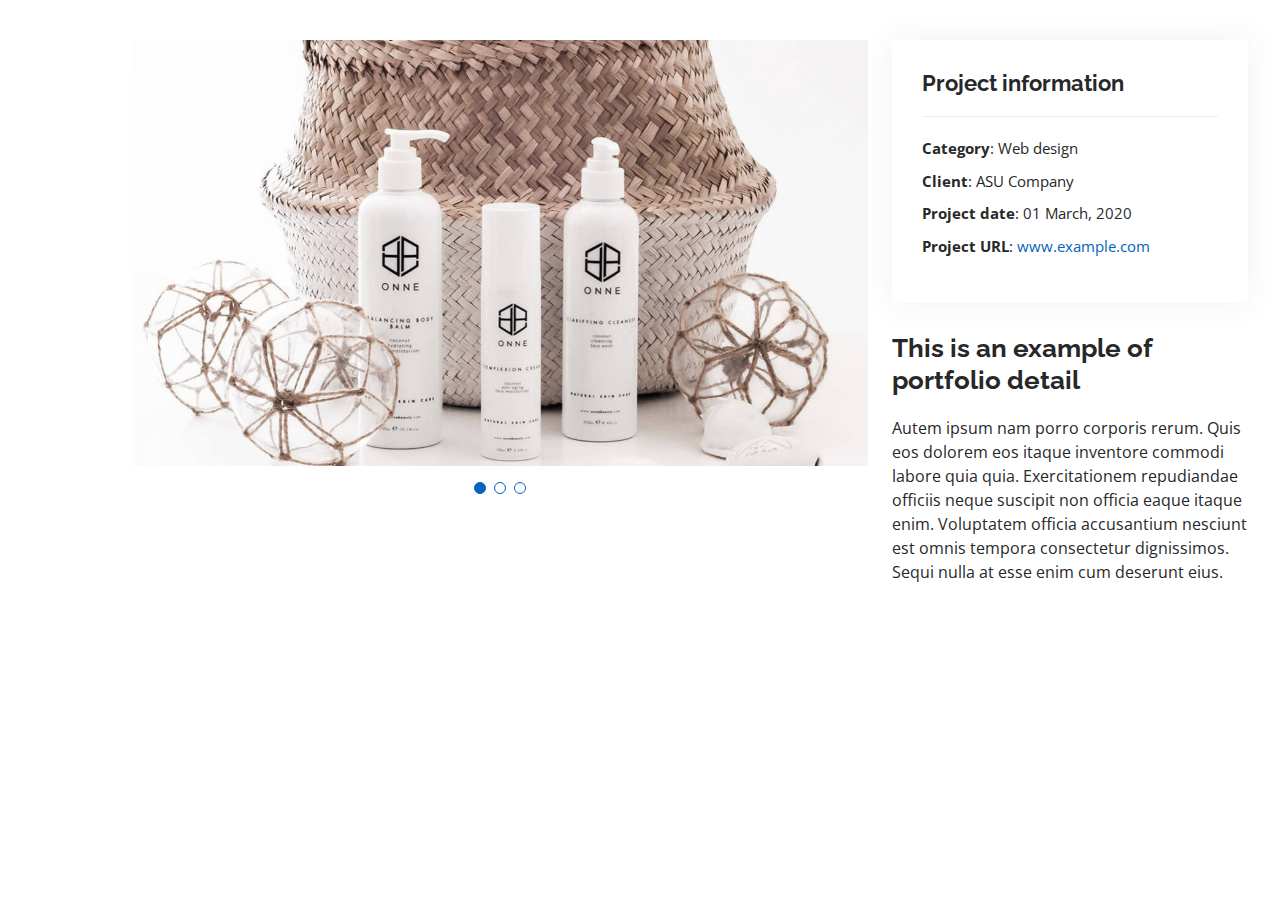
<file: portfolio-details.html>
<!DOCTYPE html>
<html lang="en">

<head>
  <meta charset="utf-8">
  <meta content="width=device-width, initial-scale=1.0" name="viewport">

  <title>Pushpak's Page</title>
  <meta content="pushpak vijay katkhede portfolio" name="description">
  <meta content="" name="keywords">

  <!-- Favicons -->
  <link href="assets/img/favicon.png" rel="icon">
  <link href="assets/img/apple-touch-icon.png" rel="apple-touch-icon">

  <!-- Google Fonts -->
  <link href="https://fonts.googleapis.com/css?family=Open+Sans:300,300i,400,400i,600,600i,700,700i|Raleway:300,300i,400,400i,500,500i,600,600i,700,700i|Poppins:300,300i,400,400i,500,500i,600,600i,700,700i" rel="stylesheet">

  <!-- Vendor CSS Files -->
  <link href="assets/vendor/aos/aos.css" rel="stylesheet">
  <link href="assets/vendor/bootstrap/css/bootstrap.min.css" rel="stylesheet">
  <link href="assets/vendor/bootstrap-icons/bootstrap-icons.css" rel="stylesheet">
  <link href="assets/vendor/boxicons/css/boxicons.min.css" rel="stylesheet">
  <link href="assets/vendor/glightbox/css/glightbox.min.css" rel="stylesheet">
  <link href="assets/vendor/swiper/swiper-bundle.min.css" rel="stylesheet">


  <link href="assets/css/style.css" rel="stylesheet">

</head>

<body>

  <main id="main">

    <!-- ======= Portfolio Details Section ======= -->
    <section id="portfolio-details" class="portfolio-details">
      <div class="container">

        <div class="row gy-4">

          <div class="col-lg-8">
            <div class="portfolio-details-slider swiper">
              <div class="swiper-wrapper align-items-center">

                <div class="swiper-slide">
                  <img src="assets/img/portfolio/portfolio-details-1.jpg" alt="">
                </div>

                <div class="swiper-slide">
                  <img src="assets/img/portfolio/portfolio-details-2.jpg" alt="">
                </div>

                <div class="swiper-slide">
                  <img src="assets/img/portfolio/portfolio-details-3.jpg" alt="">
                </div>

              </div>
              <div class="swiper-pagination"></div>
            </div>
          </div>

          <div class="col-lg-4">
            <div class="portfolio-info">
              <h3>Project information</h3>
              <ul>
                <li><strong>Category</strong>: Web design</li>
                <li><strong>Client</strong>: ASU Company</li>
                <li><strong>Project date</strong>: 01 March, 2020</li>
                <li><strong>Project URL</strong>: <a href="#">www.example.com</a></li>
              </ul>
            </div>
            <div class="portfolio-description">
              <h2>This is an example of portfolio detail</h2>
              <p>
                Autem ipsum nam porro corporis rerum. Quis eos dolorem eos itaque inventore commodi labore quia quia. Exercitationem repudiandae officiis neque suscipit non officia eaque itaque enim. Voluptatem officia accusantium nesciunt est omnis tempora consectetur dignissimos. Sequi nulla at esse enim cum deserunt eius.
              </p>
            </div>
          </div>

        </div>

      </div>
    </section><!-- End Portfolio Details Section -->

  </main><!-- End #main -->

  <div id="preloader"></div>
  <a href="#" class="back-to-top d-flex align-items-center justify-content-center"><i class="bi bi-arrow-up-short"></i></a>

  <!-- Vendor JS Files -->
  <script src="assets/vendor/purecounter/purecounter_vanilla.js"></script>
  <script src="assets/vendor/aos/aos.js"></script>
  <script src="assets/vendor/bootstrap/js/bootstrap.bundle.min.js"></script>
  <script src="assets/vendor/glightbox/js/glightbox.min.js"></script>
  <script src="assets/vendor/isotope-layout/isotope.pkgd.min.js"></script>
  <script src="assets/vendor/swiper/swiper-bundle.min.js"></script>
  <script src="assets/vendor/typed.js/typed.min.js"></script>
  <script src="assets/vendor/waypoints/noframework.waypoints.js"></script>
  <script src="assets/vendor/php-email-form/validate.js"></script>

  <!-- Template Main JS File -->
  <script src="assets/js/main.js"></script>

</body>

</html>
</file>
<file: assets/css/style.css>
/**
* Template Name: MyResume - v4.9.2
* Template URL: https://bootstrapmade.com/free-html-bootstrap-template-my-resume/
* Author: BootstrapMade.com
* License: https://bootstrapmade.com/license/
*/

/*--------------------------------------------------------------
# General
--------------------------------------------------------------*/
body {
  font-family: "Open Sans", sans-serif;
  color: #272829;
}

a {
  color: #0563bb;
  text-decoration: none;
}

a:hover {
  color: #067ded;
  text-decoration: none;
}

h1,
h2,
h3,
h4,
h5,
h6 {
  font-family: "Raleway", sans-serif;
}

/* #box{
  position: absolute;
}

#verify{
  bottom: 90px;
} */

/*--------------------------------------------------------------
# Back to top button
--------------------------------------------------------------*/
.back-to-top {
  position: fixed;
  visibility: hidden;
  opacity: 0;
  right: 15px;
  bottom: 15px;
  z-index: 996;
  background: #0563bb;
  width: 40px;
  height: 40px;
  border-radius: 50px;
  transition: all 0.4s;
}

.back-to-top i {
  font-size: 28px;
  color: #fff;
  line-height: 0;
}

.back-to-top:hover {
  background: #0678e3;
  color: #fff;
}

.back-to-top.active {
  visibility: visible;
  opacity: 1;
}

/*--------------------------------------------------------------
# Preloader
--------------------------------------------------------------*/
#preloader {
  position: fixed;
  top: 0;
  left: 0;
  right: 0;
  bottom: 0;
  z-index: 9999;
  overflow: hidden;
  background: #fff;
}

#preloader:before {
  content: "";
  position: fixed;
  top: calc(50% - 30px);
  left: calc(50% - 30px);
  border: 6px solid #0563bb;
  border-top-color: #fff;
  border-bottom-color: #fff;
  border-radius: 50%;
  width: 60px;
  height: 60px;
  -webkit-animation: animate-preloader 1s linear infinite;
  animation: animate-preloader 1s linear infinite;
}

@-webkit-keyframes animate-preloader {
  0% {
    transform: rotate(0deg);
  }

  100% {
    transform: rotate(360deg);
  }
}

@keyframes animate-preloader {
  0% {
    transform: rotate(0deg);
  }

  100% {
    transform: rotate(360deg);
  }
}

/*--------------------------------------------------------------
# Disable aos animation delay on mobile devices
--------------------------------------------------------------*/
@media screen and (max-width: 768px) {
  [data-aos-delay] {
    transition-delay: 0 !important;
  }
}

/*--------------------------------------------------------------
# Header
--------------------------------------------------------------*/
#header {
  position: fixed;
  top: 0;
  left: 0;
  bottom: 0;
  z-index: 9997;
  transition: all 0.5s;
  padding: 15px;
  overflow-y: auto;
}

@media (max-width: 991px) {
  #header {
    width: 300px;
    background: #fff;
    border-right: 1px solid #e6e9ec;
    left: -300px;
  }
}

@media (min-width: 991px) {
  #main {
    margin-left: 100px;
  }
}

/*--------------------------------------------------------------
# Navigation Menu
--------------------------------------------------------------*/
/**
* Desktop Navigation
*/
.nav-menu {
  padding: 0;
  display: block;
}

.nav-menu * {
  margin: 0;
  padding: 0;
  list-style: none;
}

.nav-menu>ul>li {
  position: relative;
  white-space: nowrap;
}

.nav-menu a,
.nav-menu a:focus {
  display: flex;
  align-items: center;
  color: #45505b;
  padding: 10px 18px;
  margin-bottom: 8px;
  transition: 0.3s;
  font-size: 15px;
  border-radius: 50px;
  background: #f2f3f5;
  height: 56px;
  width: 100%;
  overflow: hidden;
  transition: 0.3s;
}

.nav-menu a i,
.nav-menu a:focus i {
  font-size: 20px;
}

.nav-menu a span,
.nav-menu a:focus span {
  padding: 0 5px 0 7px;
  color: #45505b;
}

@media (min-width: 992px) {

  .nav-menu a,
  .nav-menu a:focus {
    width: 56px;
  }

  .nav-menu a span,
  .nav-menu a:focus span {
    display: none;
    color: #fff;
  }
}

.nav-menu a:hover,
.nav-menu .active,
.nav-menu .active:focus,
.nav-menu li:hover>a {
  color: #fff;
  background: #0563bb;
}

.nav-menu a:hover span,
.nav-menu .active span,
.nav-menu .active:focus span,
.nav-menu li:hover>a span {
  color: #fff;
}

.nav-menu a:hover,
.nav-menu li:hover>a {
  width: 100%;
  color: #fff;
}

.nav-menu a:hover span,
.nav-menu li:hover>a span {
  display: block;
}

/**
* Mobile Navigation
*/
.mobile-nav-toggle {
  position: fixed;
  right: 10px;
  top: 10px;
  z-index: 9998;
  border: 0;
  background: none;
  font-size: 28px;
  transition: all 0.4s;
  outline: none !important;
  line-height: 0;
  cursor: pointer;
  border-radius: 50px;
  padding: 5px;
}

.mobile-nav-toggle i {
  color: #45505b;
}

.mobile-nav-active {
  overflow: hidden;
}

.mobile-nav-active #header {
  left: 0;
}

.mobile-nav-active .mobile-nav-toggle {
  color: #fff;
  background-color: #0563bb;
}

/*--------------------------------------------------------------
# Hero Section
--------------------------------------------------------------*/
#hero {
  width: 100%;
  height: 100vh;
  background: url("../img/hero-bg.jpg") top right no-repeat;
  background-size: cover;
  position: relative;
}

@media (min-width: 992px) {
  #hero {
    padding-left: 160px;
  }
}

#hero:before {
  content: "";
  background: rgba(255, 255, 255, 0.8);
  position: absolute;
  bottom: 0;
  top: 0;
  left: 0;
  right: 0;
}

#hero h1 {
  margin: 0;
  font-size: 64px;
  font-weight: 700;
  line-height: 56px;
  color: #45505b;
}

#hero p {
  color: #45505b;
  margin: 15px 0 0 0;
  font-size: 26px;
  font-family: "Poppins", sans-serif;
}

#hero p span {
  color: #0563bb;
  letter-spacing: 1px;
}

#hero .social-links {
  margin-top: 30px;
}

#hero .social-links a {
  font-size: 24px;
  display: inline-block;
  color: #45505b;
  line-height: 1;
  margin-right: 20px;
  transition: 0.3s;
}

#hero .social-links a:hover {
  color: #0563bb;
}

@media (max-width: 992px) {
  #hero {
    text-align: center;
  }

  #hero h1 {
    font-size: 32px;
    line-height: 36px;
  }

  #hero p {
    margin-top: 10px;
    font-size: 20px;
    line-height: 24px;
  }
}

/*--------------------------------------------------------------
# Sections General
--------------------------------------------------------------*/
section {
  padding: 60px 0;
  overflow: hidden;
}

.section-title {
  text-align: center;
  padding-bottom: 30px;
}

.section-title h2 {
  font-size: 32px;
  font-weight: bold;
  text-transform: uppercase;
  margin-bottom: 20px;
  padding-bottom: 20px;
  position: relative;
  color: #45505b;
}

.section-title h2::before {
  content: "";
  position: absolute;
  display: block;
  width: 120px;
  height: 1px;
  background: #ddd;
  bottom: 1px;
  left: calc(50% - 60px);
}

.section-title h2::after {
  content: "";
  position: absolute;
  display: block;
  width: 40px;
  height: 3px;
  background: #0563bb;
  bottom: 0;
  left: calc(50% - 20px);
}

.section-title p {
  margin-bottom: 0;
}

/*--------------------------------------------------------------
# About
--------------------------------------------------------------*/
.about .content h3 {
  font-weight: 700;
  font-size: 26px;
  color: #728394;
}

.about .content ul {
  list-style: none;
  padding: 0;
}

.about .content ul li {
  margin-bottom: 20px;
  display: flex;
  align-items: center;
}

.about .content ul strong {
  margin-right: 10px;
}

.about .content ul i {
  font-size: 16px;
  margin-right: 5px;
  color: #0563bb;
  line-height: 0;
}

.about .content p:last-child {
  margin-bottom: 0;
}

/*--------------------------------------------------------------
# Facts
--------------------------------------------------------------*/
.facts .count-box {
  padding: 30px 30px 25px 30px;
  margin-top: 30px;
  width: 100%;
  position: relative;
  text-align: center;
  background: #fff;
}

.facts .count-box i {
  position: absolute;
  top: -25px;
  left: 50%;
  transform: translateX(-50%);
  font-size: 24px;
  background: #0563bb;
  color: #fff;
  border-radius: 50px;
  display: inline-flex;
  align-items: center;
  justify-content: center;
  width: 48px;
  height: 48px;
}

.facts .count-box span {
  font-size: 36px;
  display: block;
  font-weight: 600;
  color: #011426;
}

.facts .count-box p {
  padding: 0;
  margin: 0;
  font-family: "Raleway", sans-serif;
  font-size: 14px;
}

/*--------------------------------------------------------------
# Akills
--------------------------------------------------------------*/
.skills .progress {
  height: 60px;
  display: block;
  background: none;
  border-radius: 0;
}

.skills .progress .skill {
  padding: 10px 0;
  margin: 0;
  text-transform: uppercase;
  display: block;
  font-weight: 600;
  font-family: "Poppins", sans-serif;
  color: #45505b;
}

.skills .progress .skill .val {
  float: right;
  font-style: normal;
}

.skills .progress-bar-wrap {
  background: #f2f3f5;
}

.skills .progress-bar {
  width: 1px;
  height: 10px;
  transition: 0.9s;
  background-color: #0563bb;
}

/*--------------------------------------------------------------
# Resume
--------------------------------------------------------------*/
.resume .resume-title {
  font-size: 26px;
  font-weight: 700;
  margin-top: 20px;
  margin-bottom: 20px;
  color: #45505b;
}

.resume .resume-item {
  padding: 0 0 20px 20px;
  margin-top: -2px;
  border-left: 2px solid #0563bb;
  position: relative;
}

.resume .resume-item h4 {
  line-height: 18px;
  font-size: 18px;
  font-weight: 600;
  text-transform: uppercase;
  font-family: "Poppins", sans-serif;
  color: #0563bb;
  margin-bottom: 10px;
}

.resume .resume-item h5 {
  font-size: 16px;
  background: #f7f8f9;
  padding: 5px 15px;
  display: inline-block;
  font-weight: 600;
  margin-bottom: 10px;
}

.resume .resume-item ul {
  padding-left: 20px;
}

.resume .resume-item ul li {
  padding-bottom: 10px;
}

.resume .resume-item:last-child {
  padding-bottom: 0;
}

.resume .resume-item::before {
  content: "";
  position: absolute;
  width: 16px;
  height: 16px;
  border-radius: 50px;
  left: -9px;
  top: 0;
  background: #fff;
  border: 2px solid #0563bb;
}

/*--------------------------------------------------------------
# Portfolio
--------------------------------------------------------------*/
.portfolio .portfolio-item {
  margin-bottom: 30px;
}

.portfolio #portfolio-flters {
  padding: 0;
  margin: 0 auto 25px auto;
  list-style: none;
  text-align: center;
  background: #fff;
  border-radius: 50px;
  padding: 2px 15px;
}

.portfolio #portfolio-flters li {
  cursor: pointer;
  display: inline-block;
  padding: 10px 15px;
  font-size: 14px;
  font-weight: 600;
  line-height: 1;
  text-transform: uppercase;
  color: #272829;
  margin-bottom: 5px;
  transition: all 0.3s ease-in-out;
}

.portfolio #portfolio-flters li:hover,
.portfolio #portfolio-flters li.filter-active {
  color: #0563bb;
}

.portfolio #portfolio-flters li:last-child {
  margin-right: 0;
}

.portfolio .portfolio-wrap {
  transition: 0.3s;
  position: relative;
  overflow: hidden;
  z-index: 1;
  background: rgba(69, 80, 91, 0.8);
}

.portfolio .portfolio-wrap::before {
  content: "";
  background: rgba(255, 255, 255, 0.7);
  position: absolute;
  left: 30px;
  right: 30px;
  top: 30px;
  bottom: 30px;
  transition: all ease-in-out 0.3s;
  z-index: 2;
  opacity: 0;
}

.portfolio .portfolio-wrap .portfolio-info {
  opacity: 0;
  position: absolute;
  top: 0;
  left: 0;
  right: 0;
  bottom: 0;
  text-align: center;
  z-index: 3;
  transition: all ease-in-out 0.3s;
  display: flex;
  flex-direction: column;
  justify-content: center;
  align-items: center;
}

.portfolio .portfolio-wrap .portfolio-info::before {
  display: block;
  content: "";
  width: 48px;
  height: 48px;
  position: absolute;
  top: 35px;
  left: 35px;
  border-top: 3px solid #d7dce1;
  border-left: 3px solid #d7dce1;
  transition: all 0.5s ease 0s;
  z-index: 9994;
}

.portfolio .portfolio-wrap .portfolio-info::after {
  display: block;
  content: "";
  width: 48px;
  height: 48px;
  position: absolute;
  bottom: 35px;
  right: 35px;
  border-bottom: 3px solid #d7dce1;
  border-right: 3px solid #d7dce1;
  transition: all 0.5s ease 0s;
  z-index: 9994;
}

.portfolio .portfolio-wrap .portfolio-info h4 {
  font-size: 20px;
  color: #45505b;
  font-weight: 600;
}

.portfolio .portfolio-wrap .portfolio-info p {
  color: #45505b;
  font-size: 14px;
  text-transform: uppercase;
  padding: 0;
  margin: 0;
}

.portfolio .portfolio-wrap .portfolio-links {
  text-align: center;
  z-index: 4;
}

.portfolio .portfolio-wrap .portfolio-links a {
  color: #45505b;
  margin: 0 2px;
  font-size: 28px;
  display: inline-block;
  transition: 0.3s;
}

.portfolio .portfolio-wrap .portfolio-links a:hover {
  color: #148af9;
}

.portfolio .portfolio-wrap:hover::before {
  top: 0;
  left: 0;
  right: 0;
  bottom: 0;
  opacity: 1;
}

.portfolio .portfolio-wrap:hover .portfolio-info {
  opacity: 1;
}

.portfolio .portfolio-wrap:hover .portfolio-info::before {
  top: 15px;
  left: 15px;
}

.portfolio .portfolio-wrap:hover .portfolio-info::after {
  bottom: 15px;
  right: 15px;
}

/*--------------------------------------------------------------
# Portfolio Details
--------------------------------------------------------------*/
.portfolio-details {
  padding-top: 40px;
}

.portfolio-details .portfolio-details-slider img {
  width: 100%;
}

.portfolio-details .portfolio-details-slider .swiper-pagination {
  margin-top: 20px;
  position: relative;
}

.portfolio-details .portfolio-details-slider .swiper-pagination .swiper-pagination-bullet {
  width: 12px;
  height: 12px;
  background-color: #fff;
  opacity: 1;
  border: 1px solid #0563bb;
}

.portfolio-details .portfolio-details-slider .swiper-pagination .swiper-pagination-bullet-active {
  background-color: #0563bb;
}

.portfolio-details .portfolio-info {
  padding: 30px;
  box-shadow: 0px 0 30px rgba(69, 80, 91, 0.08);
}

.portfolio-details .portfolio-info h3 {
  font-size: 22px;
  font-weight: 700;
  margin-bottom: 20px;
  padding-bottom: 20px;
  border-bottom: 1px solid #eee;
}

.portfolio-details .portfolio-info ul {
  list-style: none;
  padding: 0;
  font-size: 15px;
}

.portfolio-details .portfolio-info ul li+li {
  margin-top: 10px;
}

.portfolio-details .portfolio-description {
  padding-top: 30px;
}

.portfolio-details .portfolio-description h2 {
  font-size: 26px;
  font-weight: 700;
  margin-bottom: 20px;
}

.portfolio-details .portfolio-description p {
  padding: 0;
}

/*--------------------------------------------------------------
# Services
--------------------------------------------------------------*/
.services .icon-box {
  text-align: center;
  padding: 70px 20px 80px 20px;
  transition: all ease-in-out 0.3s;
  background: #fff;
  box-shadow: 0px 5px 90px 0px rgba(110, 123, 131, 0.05);
}

.services .icon-box .icon {
  margin: 0 auto;
  width: 100px;
  height: 100px;
  display: flex;
  align-items: center;
  justify-content: center;
  transition: ease-in-out 0.3s;
  position: relative;
}

.services .icon-box .icon i {
  font-size: 36px;
  transition: 0.5s;
  position: relative;
}

.services .icon-box .icon svg {
  position: absolute;
  top: 0;
  left: 0;
}

.services .icon-box .icon svg path {
  transition: 0.5s;
  fill: #f5f5f5;
}

.services .icon-box h4 {
  font-weight: 600;
  margin: 10px 0 15px 0;
  font-size: 22px;
}

.services .icon-box h4 a {
  color: #45505b;
  transition: ease-in-out 0.3s;
}

.services .icon-box p {
  line-height: 24px;
  font-size: 14px;
  margin-bottom: 0;
}

.services .icon-box:hover {
  border-color: #fff;
  box-shadow: 0px 0 35px 0 rgba(0, 0, 0, 0.08);
}

.services .iconbox-blue i {
  color: #47aeff;
}

.services .iconbox-blue:hover .icon i {
  color: #fff;
}

.services .iconbox-blue:hover .icon path {
  fill: #47aeff;
}

.services .iconbox-orange i {
  color: #ffa76e;
}

.services .iconbox-orange:hover .icon i {
  color: #fff;
}

.services .iconbox-orange:hover .icon path {
  fill: #ffa76e;
}

.services .iconbox-pink i {
  color: #e80368;
}

.services .iconbox-pink:hover .icon i {
  color: #fff;
}

.services .iconbox-pink:hover .icon path {
  fill: #e80368;
}

.services .iconbox-yellow i {
  color: #ffbb2c;
}

.services .iconbox-yellow:hover .icon i {
  color: #fff;
}

.services .iconbox-yellow:hover .icon path {
  fill: #ffbb2c;
}

.services .iconbox-red i {
  color: #ff5828;
}

.services .iconbox-red:hover .icon i {
  color: #fff;
}

.services .iconbox-red:hover .icon path {
  fill: #ff5828;
}

.services .iconbox-teal i {
  color: #11dbcf;
}

.services .iconbox-teal:hover .icon i {
  color: #fff;
}

.services .iconbox-teal:hover .icon path {
  fill: #11dbcf;
}

/*--------------------------------------------------------------
# Testimonials
--------------------------------------------------------------*/
.testimonials .section-header {
  margin-bottom: 40px;
}

.testimonials .testimonials-carousel,
.testimonials .testimonials-slider {
  overflow: hidden;
}

.testimonials .testimonial-item {
  text-align: center;
}

.testimonials .testimonial-item .testimonial-img {
  width: 120px;
  border-radius: 50%;
  border: 4px solid #fff;
  margin: 0 auto;
}

.testimonials .testimonial-item h3 {
  font-size: 20px;
  font-weight: bold;
  margin: 10px 0 5px 0;
  color: #111;
}

.testimonials .testimonial-item h4 {
  font-size: 14px;
  color: #999;
  margin: 0 0 15px 0;
}

.testimonials .testimonial-item .quote-icon-left,
.testimonials .testimonial-item .quote-icon-right {
  color: #90c8fc;
  font-size: 26px;
}

.testimonials .testimonial-item .quote-icon-left {
  display: inline-block;
  left: -5px;
  position: relative;
}

.testimonials .testimonial-item .quote-icon-right {
  display: inline-block;
  right: -5px;
  position: relative;
  top: 10px;
}

.testimonials .testimonial-item p {
  font-style: italic;
  margin: 0 auto 15px auto;
}

.testimonials .swiper-pagination {
  margin-top: 20px;
  position: relative;
}

.testimonials .swiper-pagination .swiper-pagination-bullet {
  width: 12px;
  height: 12px;
  background-color: #fff;
  opacity: 1;
  border: 1px solid #0563bb;
}

.testimonials .swiper-pagination .swiper-pagination-bullet-active {
  background-color: #0563bb;
}

@media (min-width: 992px) {
  .testimonials .testimonial-item p {
    width: 80%;
  }
}

/*--------------------------------------------------------------
# Contact
--------------------------------------------------------------*/
.contact .info {
  width: 100%;
  background: #fff;
}

.contact .info i {
  font-size: 20px;
  color: #0563bb;
  float: left;
  width: 44px;
  height: 44px;
  background: #eef7ff;
  display: flex;
  justify-content: center;
  align-items: center;
  border-radius: 50px;
  transition: all 0.3s ease-in-out;
}

.contact .info h4 {
  padding: 0 0 0 60px;
  font-size: 22px;
  font-weight: 600;
  margin-bottom: 5px;
  color: #45505b;
}

.contact .info p {
  padding: 0 0 0 60px;
  margin-bottom: 0;
  font-size: 14px;
  color: #728394;
}

.contact .info .email,
.contact .info .phone {
  margin-top: 40px;
}

.contact .info .email:hover i,
.contact .info .address:hover i,
.contact .info .phone:hover i {
  background: #0563bb;
  color: #fff;
}

.contact .php-email-form {
  width: 100%;
  background: #fff;
}

.contact .php-email-form .form-group {
  padding-bottom: 8px;
}

.contact .php-email-form .error-message {
  display: none;
  color: #fff;
  background: #ed3c0d;
  text-align: left;
  padding: 15px;
  font-weight: 600;
}

.contact .php-email-form .error-message br+br {
  margin-top: 25px;
}

.contact .php-email-form .sent-message {
  display: none;
  color: #fff;
  background: #18d26e;
  text-align: center;
  padding: 15px;
  font-weight: 600;
}

.contact .php-email-form .loading {
  display: none;
  background: #fff;
  text-align: center;
  padding: 15px;
}

.contact .php-email-form .loading:before {
  content: "";
  display: inline-block;
  border-radius: 50%;
  width: 24px;
  height: 24px;
  margin: 0 10px -6px 0;
  border: 3px solid #18d26e;
  border-top-color: #eee;
  -webkit-animation: animate-loading 1s linear infinite;
  animation: animate-loading 1s linear infinite;
}

.contact .php-email-form input,
.contact .php-email-form textarea {
  border-radius: 4px;
  box-shadow: none;
  font-size: 14px;
}

.contact .php-email-form input {
  height: 44px;
}

.contact .php-email-form textarea {
  padding: 10px 12px;
}

.contact .php-email-form button[type=submit] {
  background: #0563bb;
  border: 0;
  padding: 10px 35px;
  color: #fff;
  transition: 0.4s;
  border-radius: 50px;
}

.contact .php-email-form button[type=submit]:hover {
  background: #0678e3;
}

@-webkit-keyframes animate-loading {
  0% {
    transform: rotate(0deg);
  }

  100% {
    transform: rotate(360deg);
  }
}

@keyframes animate-loading {
  0% {
    transform: rotate(0deg);
  }

  100% {
    transform: rotate(360deg);
  }
}

/*--------------------------------------------------------------
# Footer
--------------------------------------------------------------*/
#footer {
  background: #f7f8f9;
  color: #45505b;
  font-size: 14px;
  text-align: center;
  padding: 30px 0;
}

#footer h3 {
  font-size: 36px;
  font-weight: 700;
  position: relative;
  font-family: "Poppins", sans-serif;
  padding: 0;
  margin: 0 0 15px 0;
}

#footer p {
  font-size: 15;
  font-style: italic;
  padding: 0;
  margin: 0 0 40px 0;
}

#footer .social-links {
  margin: 0 0 40px 0;
}

#footer .social-links a {
  font-size: 18px;
  display: inline-block;
  background: #0563bb;
  color: #fff;
  line-height: 1;
  padding: 8px 0;
  margin-right: 4px;
  border-radius: 50%;
  text-align: center;
  width: 36px;
  height: 36px;
  transition: 0.3s;
}

#footer .social-links a:hover {
  background: #0678e3;
  color: #fff;
  text-decoration: none;
}

#footer .copyright {
  margin: 0 0 5px 0;
}

#footer .credits {
  font-size: 13px;
}
</file>
